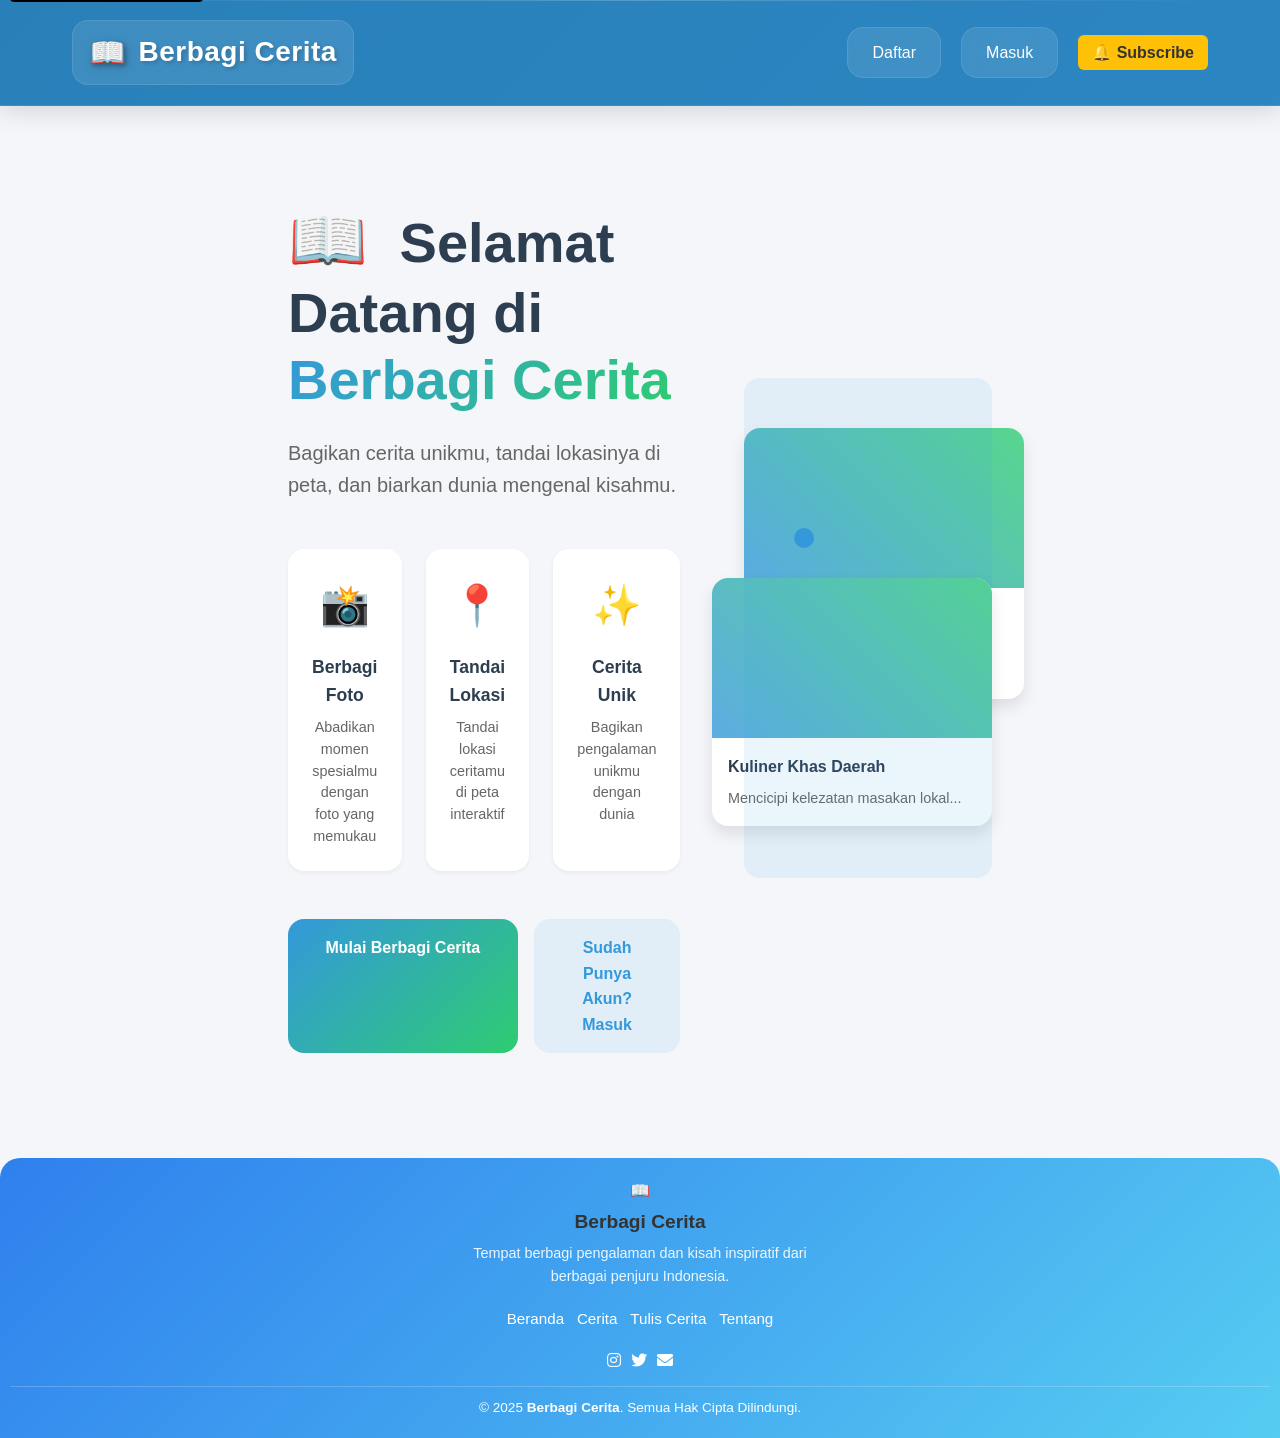
<file: docs/index.html>
<!doctype html><html lang="id"><head><meta charset="UTF-8"/><meta name="viewport" content="width=device-width,initial-scale=1"/><title>StoryMap - Berbagi Cerita</title><link rel="icon" href="./favicon.png"/><link rel="manifest" href="./manifest.json"/><meta name="theme-color" content="#ffb300"/><script defer="defer" src="app.bundle.js"></script><link href="app.css" rel="stylesheet"></head><body><a href="#main" class="skip-link" role="link" aria-label="Lewati ke konten utama">Lewati ke konten utama</a><header role="banner"><div class="header-container"><h1><span class="logo" role="img" aria-label="Logo buku">📖</span> Berbagi Cerita</h1><nav role="navigation" aria-label="Menu utama"><div class="nav-menu" id="mainNav" style="display: none;"><a href="#/" class="nav-link"><span class="nav-text">Beranda</span> </a><a href="#/map" class="nav-link"><span class="nav-text">Peta</span> </a><a href="#/stories" class="nav-link"><span class="nav-text">Daftar Cerita</span> </a><a href="#/add" class="nav-link"><span class="nav-text">Tulis Cerita</span> </a><a href="#/about" class="nav-link"><span class="nav-text">Tentang</span> </a><a href="#/offline" class="nav-link">Cerita Offline</a></div><div class="auth-nav" id="authNav"><a href="#/auth?mode=register" class="nav-link" id="registerButton"><span class="nav-text">Daftar</span> </a><a href="#/auth?mode=login" class="nav-link" id="loginButton"><span class="nav-text">Masuk</span> </a><button class="nav-link" id="logoutButton" style="display: none;"><span class="nav-text">Keluar</span></button></div><div id="push-notification-tools"></div></nav></div></header><main id="app" tabindex="-1"></main><footer role="contentinfo" class="site-footer"><div class="footer-inner"><div class="footer-brand"><span class="footer-logo" aria-label="Logo aplikasi">📖</span><h2>Berbagi Cerita</h2><p>Tempat berbagi pengalaman dan kisah inspiratif dari berbagai penjuru Indonesia.</p></div><nav class="footer-nav" aria-label="Tautan cepat"><a href="#/" class="footer-link">Beranda</a> <a href="#/stories" class="footer-link">Cerita</a> <a href="#/add" class="footer-link">Tulis Cerita</a> <a href="#/about" class="footer-link">Tentang</a></nav><div class="footer-social"><a href="#" aria-label="Instagram" class="social-icon"><i class="fab fa-instagram"></i></a> <a href="#" aria-label="Twitter" class="social-icon"><i class="fab fa-twitter"></i></a> <a href="mailto:info@berbagicerita.id" aria-label="Email" class="social-icon"><i class="fas fa-envelope"></i></a></div></div><div class="footer-bottom"><p>&copy; 2025 <strong>Berbagi Cerita</strong>. Semua Hak Cipta Dilindungi.</p></div><link rel="stylesheet" href="https://cdnjs.cloudflare.com/ajax/libs/font-awesome/5.15.4/css/all.min.css"></footer><script type="module" src="./app.bundle.js"></script></body></html>
</file>
<file: docs/app.css>
/* ====== HERO SECTION ====== */
.hero-section {
  display: grid;
  grid-template-columns: 1fr 1fr;
  gap: 4rem;
  padding: 4rem 2rem;
  max-width: 1400px;
  margin: 0 auto;
  min-height: calc(100vh - 80px);
  align-items: center;
}

.hero-content {
  max-width: 600px;
}

.hero-title {
  font-size: 3.5rem;
  font-weight: 800;
  color: var(--text-color);
  margin-bottom: 1.5rem;
  line-height: 1.2;
  position: relative;
}

.welcome-emoji {
  font-size: 4rem;
  display: inline-block;
  margin-right: 1rem;
  animation: float 3s ease-in-out infinite;
}

.brand-text {
  background: linear-gradient(135deg, #3498db, #2ecc71);
  background-clip: text;
  -webkit-background-clip: text;
  -webkit-text-fill-color: transparent;
  color: transparent;
  font-weight: 900;
}

.hero-subtitle {
  font-size: 1.25rem;
  color: #666;
  line-height: 1.6;
  margin-bottom: 3rem;
}

.hero-features {
  display: grid;
  grid-template-columns: repeat(3, 1fr);
  gap: 1.5rem;
  margin-bottom: 3rem;
}

.feature-card {
  background: var(--card-bg);
  padding: 1.5rem;
  border-radius: var(--radius-lg);
  box-shadow: var(--shadow-sm);
  transition: all 0.3s ease;
  text-align: center;
}

.feature-card:hover {
  transform: translateY(-5px);
  box-shadow: var(--shadow-md);
}

.feature-icon {
  font-size: 2.5rem;
  margin-bottom: 1rem;
  display: inline-block;
}

.feature-card h3 {
  font-size: 1.1rem;
  margin-bottom: 0.5rem;
  color: var(--text-color);
}

.feature-card p {
  font-size: 0.9rem;
  color: #666;
  line-height: 1.5;
}

.hero-cta {
  display: flex;
  gap: 1rem;
  margin-top: 2rem;
}

.cta-button {
  padding: 1rem 2rem;
  border-radius: var(--radius-lg);
  font-weight: 600;
  text-decoration: none;
  transition: all 0.3s ease;
  text-align: center;
}

.cta-button.primary {
  background: linear-gradient(135deg, #3498db, #2ecc71);
  color: white;
  flex: 2;
}

.cta-button.secondary {
  background: rgba(52, 152, 219, 0.1);
  color: #3498db;
  flex: 1;
}

.cta-button:hover {
  transform: translateY(-2px);
  box-shadow: var(--shadow-md);
}

.hero-illustration {
  position: relative;
  min-height: 500px;
}

.floating-cards {
  position: absolute;
  width: 100%;
  height: 100%;
}

.story-preview-card {
  position: absolute;
  width: 280px;
  background: var(--card-bg);
  border-radius: var(--radius-lg);
  box-shadow: var(--shadow-lg);
  overflow: hidden;
  animation: float 6s ease-in-out infinite;
}

.story-preview-card:nth-child(1) {
  top: 10%;
  left: 0;
  animation-delay: 0s;
}

.story-preview-card:nth-child(2) {
  top: 40%;
  right: 0;
  animation-delay: 2s;
}

.preview-image {
  height: 160px;
  background: linear-gradient(45deg, #3498db, #2ecc71);
  opacity: 0.8;
}

.preview-content {
  padding: 1rem;
}

.preview-content h4 {
  font-size: 1rem;
  margin-bottom: 0.5rem;
  color: var(--text-color);
}

.preview-content p {
  font-size: 0.9rem;
  color: #666;
}

.map-preview {
  position: absolute;
  width: 100%;
  height: 100%;
  background: rgba(52, 152, 219, 0.1);
  border-radius: var(--radius-lg);
  overflow: hidden;
}

.map-marker {
  position: absolute;
  width: 20px;
  height: 20px;
  background: #3498db;
  border-radius: 50%;
  animation: pulse 2s ease-in-out infinite;
}

.map-marker:nth-child(1) { top: 30%; left: 20%; animation-delay: 0s; }
.map-marker:nth-child(2) { top: 50%; left: 60%; animation-delay: 0.7s; }
.map-marker:nth-child(3) { top: 70%; left: 40%; animation-delay: 1.4s; }

@keyframes pulse {
  0% {
    transform: scale(1);
    box-shadow: 0 0 0 0 rgba(52, 152, 219, 0.4);
  }
  70% {
    transform: scale(1.2);
    box-shadow: 0 0 0 10px rgba(52, 152, 219, 0);
  }
  100% {
    transform: scale(1);
    box-shadow: 0 0 0 0 rgba(52, 152, 219, 0);
  }
}

@keyframes float {
  0% { transform: translateY(0px); }
  50% { transform: translateY(-20px); }
  100% { transform: translateY(0px); }
}

@media (max-width: 1200px) {
  .hero-section {
    grid-template-columns: 1fr;
    text-align: center;
    gap: 2rem;
  }

  .hero-content {
    max-width: 100%;
  }

  .hero-features {
    justify-content: center;
  }

  .hero-cta {
    justify-content: center;
  }

  .hero-illustration {
    display: none;
  }
}

.main-nav {
  display: flex;
  gap: 15px;
  justify-content: center;
  flex-wrap: wrap;
}

.main-nav a {
  display: inline-block;
  padding: 10px 20px;
  background: #7ec8f3;
  color: white;
  text-decoration: none;
  border-radius: 4px;
  transition: background-color 0.2s;
}

.main-nav a:hover {
  background: #5bb3e3;
}

/* ====== SKIP TO CONTENT ====== */
.skip-link {
  position: absolute;
  top: -40px;
  left: 0;
  background: var(--primary-color);
  color: white;
  padding: 12px 20px;
  z-index: 1000;
  text-decoration: none;
  transition: top 0.3s ease;
  border-radius: 0 0 4px 0;
  font-weight: 500;
  outline: none;
}

.skip-link:focus {
  top: 0;
  box-shadow: 0 2px 4px rgba(0,0,0,0.2);
}

.skip-link:focus:not(:focus-visible) {
  outline: none;
}

/* Keyboard focus styles */
:focus {
  outline: 2px solid var(--primary-color);
  outline-offset: 2px;
}

:focus:not(:focus-visible) {
  outline: none;
}

/* High contrast mode support */
@media (forced-colors: active) {
  .skip-link:focus {
    outline: 2px solid ButtonText;
  }
}

/* ====== GLOBAL RESET ====== */
* {
  margin: 0;
  padding: 0;
  box-sizing: border-box;
}

:root {
  --primary-color: #3498db;
  --primary-dark: #2980b9;
  --secondary-color: #e74c3c;
  --text-color: #2c3e50;
  --bg-color: #f5f6fa;
  --card-bg: #ffffff;
  --shadow-sm: 0 2px 4px rgba(0,0,0,0.05);
  --shadow-md: 0 4px 8px rgba(0,0,0,0.1);
  --shadow-lg: 0 8px 16px rgba(0,0,0,0.1);
  --radius-sm: 8px;
  --radius-md: 12px;
  --radius-lg: 16px;
  --space-sm: 1rem;
  --space-md: 2rem;
  --space-lg: 3rem;
}

body {
  font-family: 'Poppins', "Segoe UI", Arial, sans-serif;
  background-color: var(--bg-color);
  color: var(--text-color);
  min-height: 100vh;
  line-height: 1.6;
}

/* ====== HEADER ====== */
header {
  background: linear-gradient(135deg, #2980b9, #3498db);
  background-size: 400% 400%;
  animation: gradientBG 15s ease infinite;
  padding: 1.25rem 0;
  position: sticky;
  top: 0;
  z-index: 100;
  box-shadow: 0 4px 25px rgba(0, 0, 0, 0.15);
  border-bottom: 1px solid rgba(255, 255, 255, 0.1);
  backdrop-filter: blur(10px);
}

@keyframes gradientBG {
  0% { background-position: 0% 50% }
  50% { background-position: 100% 50% }
  100% { background-position: 0% 50% }
}

.header-container {
  max-width: 1200px;
  margin: 0 auto;
  padding: 0 2rem;
  display: flex;
  justify-content: space-between;
  align-items: center;
  position: relative;
}

.header-container::before {
  content: '';
  position: absolute;
  top: -1.25rem;
  left: 0;
  right: 0;
  height: 1px;
  background: linear-gradient(90deg, 
    transparent, 
    rgba(255, 255, 255, 0.2), 
    transparent
  );
}

header h1 {
  color: white;
  font-size: 1.75rem;
  font-weight: 700;
  text-shadow: 2px 2px 4px rgba(0,0,0,0.2);
  display: flex;
  align-items: center;
  gap: 0.75rem;
  letter-spacing: 0.5px;
  position: relative;
  padding: 0.5rem 1rem;
  border-radius: var(--radius-lg);
  background: rgba(255, 255, 255, 0.1);
  border: 1px solid rgba(255, 255, 255, 0.1);
  transition: all 0.3s ease;
}

header h1:hover {
  background: rgba(255, 255, 255, 0.15);
  transform: translateY(-2px);
  box-shadow: 0 4px 12px rgba(0, 0, 0, 0.1);
}

.logo {
  font-size: 1.85rem;
  filter: drop-shadow(2px 2px 4px rgba(0,0,0,0.2));
  animation: float 3s ease-in-out infinite;
}

@keyframes float {
  0%, 100% { transform: translateY(0); }
  50% { transform: translateY(-5px); }
}

nav {
  display: flex;
  gap: 1.25rem;
  align-items: center;
}

.nav-menu {
  display: flex;
  gap: 1.25rem;
  align-items: center;
}

.auth-nav {
  display: flex;
  gap: 1.25rem;
  align-items: center;
}

@media (max-width: 768px) {
  .nav-menu, .auth-nav {
    gap: 0.75rem;
    flex-wrap: wrap;
    justify-content: center;
  }
}

.nav-link {
  color: white;
  text-decoration: none;
  font-size: 1rem;
  font-weight: 500;
  padding: 0.75rem 1.5rem;
  border-radius: var(--radius-lg);
  transition: all 0.3s cubic-bezier(0.4, 0, 0.2, 1);
  position: relative;
  background: rgba(255, 255, 255, 0.1);
  backdrop-filter: blur(10px);
  border: 1px solid rgba(255, 255, 255, 0.1);
  display: inline-flex;
  align-items: center;
  gap: 0.5rem;
  overflow: hidden;
}

.nav-link::before {
  content: '';
  position: absolute;
  top: 0;
  left: 0;
  width: 100%;
  height: 100%;
  background: linear-gradient(
    45deg,
    transparent 0%,
    rgba(255, 255, 255, 0.1) 50%,
    transparent 100%
  );
  transform: translateX(-100%);
  transition: transform 0.6s cubic-bezier(0.4, 0, 0.2, 1);
}

.nav-link:hover {
  background: rgba(255, 255, 255, 0.15);
  transform: translateY(-2px);
  box-shadow: 0 4px 15px rgba(0, 0, 0, 0.2);
}

.nav-link:hover::before {
  transform: translateX(100%);
}

.nav-link:active {
  transform: translateY(0);
}

.nav-text {
  position: relative;
  z-index: 1;
  font-weight: 500;
}

.nav-text::after {
  content: '';
  position: absolute;
  bottom: -2px;
  left: 0;
  width: 0;
  height: 2px;
  background: white;
  transition: width 0.3s ease;
  box-shadow: 0 0 8px rgba(255, 255, 255, 0.5);
}

.nav-link:hover .nav-text::after {
  width: 100%;
}

@media (max-width: 768px) {
  .header-container {
    flex-direction: column;
    text-align: center;
    padding: 1rem;
    gap: 1rem;
  }

  nav {
    margin-top: 0.5rem;
    gap: 0.75rem;
    flex-wrap: wrap;
    justify-content: center;
  }

  .nav-link {
    font-size: 0.95rem;
    padding: 0.5rem 1rem;
  }

  header h1 {
    font-size: 1.5rem;
  }

  .logo {
    font-size: 1.5rem;
  }
}

/* ====== MAIN CONTENT ====== */
main {
  max-width: 800px;
  margin: 2rem auto;
  padding: 0 1rem;
}

/* ====== AUTH STYLES ====== */
.auth-container {
  min-height: calc(100vh - 200px);
  display: flex;
  align-items: center;
  justify-content: center;
  padding: 2rem 1rem;
}

.auth-box {
  background: var(--card-bg);
  padding: 2rem;
  border-radius: var(--radius-lg);
  box-shadow: var(--shadow-lg);
  width: 100%;
  max-width: 400px;
  animation: slideUp 0.5s ease;
}

.auth-tabs {
  display: flex;
  gap: 1rem;
  margin-bottom: 2rem;
}

.auth-tab {
  flex: 1;
  padding: 0.75rem;
  border: none;
  background: none;
  color: var(--text-color);
  font-size: 1rem;
  cursor: pointer;
  border-bottom: 2px solid #e2e8f0;
  transition: all 0.3s ease;
}

.auth-tab.active {
  border-bottom-color: var(--primary-color);
  color: var(--primary-color);
}

.auth-form {
  display: none;
}

.auth-form.active {
  display: flex;
  flex-direction: column;
  gap: 1.5rem;
}

.auth-form .form-group {
  display: flex;
  flex-direction: column;
  gap: 0.5rem;
}

.auth-form label {
  color: var(--text-color);
  font-size: 0.95rem;
}

.auth-form input {
  padding: 0.75rem;
  border: 2px solid #e2e8f0;
  border-radius: var(--radius-sm);
  font-size: 1rem;
  transition: all 0.3s ease;
}

.auth-form input:focus {
  border-color: var(--primary-color);
  outline: none;
  box-shadow: 0 0 0 3px rgba(52, 152, 219, 0.1);
}

.auth-submit {
  background: var(--primary-color);
  color: white;
  border: none;
  padding: 0.875rem;
  border-radius: var(--radius-sm);
  font-size: 1rem;
  font-weight: 600;
  cursor: pointer;
  transition: all 0.3s ease;
}

.auth-submit:hover {
  background: var(--primary-dark);
  transform: translateY(-1px);
}

.auth-submit:active {
  transform: translateY(0);
}

.auth-message {
  margin-top: 1rem;
  padding: 0.75rem;
  border-radius: var(--radius-sm);
  font-size: 0.95rem;
  text-align: center;
  background: #f8d7da;
  color: #721c24;
  display: none;
}

.auth-message:not(:empty) {
  display: block;
}

h2 {
  color: #333;
  font-size: 1.8rem;
  margin-bottom: 1.5rem;
  text-align: center;
}

/* ====== FORM STYLES ====== */
form {
  display: flex;
  flex-direction: column;
  gap: 1.5rem;
  background: var(--card-bg);
  padding: 2rem;
  border-radius: var(--radius-lg);
  box-shadow: var(--shadow-md);
}

label {
  color: var(--text-color);
  font-size: 1rem;
  font-weight: 500;
  margin-bottom: 0.5rem;
  display: block;
}

input,
textarea {
  width: 100%;
  padding: 0.875rem 1rem;
  border: 2px solid #e2e8f0;
  border-radius: var(--radius-sm);
  font-size: 1rem;
  background: #fff;
  transition: all 0.3s ease;
}

input:focus,
textarea:focus {
  outline: none;
  border-color: var(--primary-color);
  box-shadow: 0 0 0 3px rgba(52, 152, 219, 0.1);
}

textarea {
  min-height: 200px;
  resize: vertical;
  line-height: 1.6;
}

button {
  background: var(--primary-color);
  color: white;
  border: none;
  padding: 1rem;
  border-radius: var(--radius-sm);
  font-size: 1rem;
  font-weight: 600;
  cursor: pointer;
  transition: all 0.3s ease;
  display: inline-flex;
  align-items: center;
  justify-content: center;
  gap: 0.5rem;
}

button:hover {
  background: var(--primary-dark);
  transform: translateY(-1px);
  box-shadow: var(--shadow-md);
}

button:active {
  transform: translateY(0);
  box-shadow: var(--shadow-sm);
}

/* ====== PHOTO INPUT STYLES ====== */
.photo-input-group {
  display: flex;
  gap: 8px;
  margin-top: 8px;
}

.photo-btn {
  background: #7ec8f3;
  color: #333;
  border: none;
  padding: 8px 16px;
  border-radius: 4px;
  font-size: 0.95rem;
  cursor: pointer;
  transition: background-color 0.2s;
}

.photo-btn:hover {
  background: #6ab8e3;
}

/* ====== RESPONSIVE STYLES ====== */
@media (max-width: 768px) {
  header {
    flex-direction: column;
    text-align: center;
    padding: 1rem;
  }

  nav {
    margin-top: 1rem;
    gap: 1rem;
  }

  main {
    margin: 1rem auto;
  }
}

/* ====== STORIES LIST ====== */
.stories {
  display: grid;
  grid-template-columns: repeat(3, 1fr);
  gap: 1.25rem;
  align-items: start;
  padding: 0 var(--space-md);
}

.story-card {
  background: var(--card-bg);
  border-radius: var(--radius-md);
  overflow: hidden;
  box-shadow: var(--shadow-sm);
  display: flex;
  flex-direction: column;
  transition: all 0.3s cubic-bezier(0.4, 0, 0.2, 1);
  border: 1px solid rgba(0,0,0,0.05);
}

.story-card:hover {
  transform: translateY(-4px);
  box-shadow: var(--shadow-lg);
}

.story-link {
  background: none;
  border: none;
  padding: 0;
  margin: 0;
  width: 100%;
  text-align: left;
  cursor: pointer;
  color: inherit;
  flex: 1;
  display: flex;
  flex-direction: column;
  transition: background-color 0.3s ease;
}

.story-link:focus {
  outline: none;
}

.story-link:focus-visible {
  box-shadow: 0 0 0 3px var(--primary-color);
}

.story-card img {
  width: 100%;
  height: 200px;
  object-fit: cover;
  display: block;
  transition: transform 0.3s ease;
}

.story-card:hover img {
  transform: scale(1.05);
}

.story-body {
  padding: 1.25rem;
  display: flex;
  flex-direction: column;
  gap: 0.75rem;
  flex: 1;
  background: var(--card-bg);
}

.story-actions {
  padding: 0 1.25rem 1.25rem;
}

.story-body h3 {
  margin: 0;
  font-size: 1.2rem;
  color: var(--text-color);
  font-weight: 600;
  line-height: 1.4;
}

.story-body p {
  margin: 0;
  color: var(--text-color);
  font-size: 0.95rem;
  line-height: 1.6;
  overflow: hidden;
  text-overflow: ellipsis;
  display: -webkit-box;
  -webkit-line-clamp: 3;
  line-clamp: 3;
  -webkit-box-orient: vertical;
}

.story-body small {
  color: #64748b;
  font-size: 0.85rem;
  display: flex;
  align-items: center;
  gap: 0.5rem;
}

.story-body small::before {
  content: '📍';
  font-size: 1rem;
}

.story-body .delete-btn {
  margin-top: 0.75rem;
  background-color: #ff4d4d;
  color: white;
  border: none;
  padding: 6px 12px;
  border-radius: 4px;
  font-size: 0.9rem;
  cursor: pointer;
  transition: background-color 0.2s;
}

.story-body .delete-btn:hover {
  background-color: #ff3333;
}

.story-body .delete-btn:focus {
  outline: 2px solid #ff3333;
  outline-offset: 2px;
}

@media (max-width: 1000px) {
  .stories { grid-template-columns: repeat(2, 1fr); }
}

@media (max-width: 600px) {
  .stories { grid-template-columns: 1fr; }
}

/* ====== STORY DETAIL ====== */
.story-detail {
  max-width: 800px;
  margin: 0 auto;
  padding: 1rem;
}

.story-detail-card {
  background: #fff;
  border-radius: 12px;
  overflow: hidden;
  box-shadow: 0 2px 8px rgba(0,0,0,0.08);
}

.story-detail-card .story-photo {
  width: 100%;
  max-height: 400px;
  object-fit: cover;
  display: block;
}

.story-content {
  padding: 1.5rem;
}

.story-content h2 {
  font-size: 1.6rem;
  color: #222;
  margin: 0;
  text-align: left;
  overflow: hidden;
  text-overflow: ellipsis;
  display: -webkit-box;
  -webkit-line-clamp: 2;
  line-clamp: 2;
  -webkit-box-orient: vertical;
}

.story-header {
  margin-bottom: 1rem;
}

.story-description {
  font-size: 1.1rem;
  line-height: 1.6;
  color: #444;
  white-space: pre-line;
}

.story-meta {
  margin-top: 1.5rem;
  display: flex;
  flex-direction: column;
  gap: 0.5rem;
  color: #666;
}

.back-btn {
  display: inline-block;
  margin-top: 1.5rem;
  color: #555;
  text-decoration: none;
  font-size: 1.1rem;
  transition: color 0.2s;
}

.back-btn:hover {
  color: #333;
}


/* ====== MODAL STYLES ====== */
.modal {
  display: none;
  position: fixed;
  top: 0;
  left: 0;
  right: 0;
  bottom: 0;
  background: rgba(0, 0, 0, 0.6);
  z-index: 1000;
  padding: 20px;
  overflow-y: auto;
}

.modal[aria-hidden="false"] {
  display: block;
}

.modal-content {
  background: var(--card-bg);
  max-width: 800px;
  margin: 40px auto;
  border-radius: var(--radius-lg);
  position: relative;
  padding: 24px;
  max-height: calc(100vh - 80px);
  overflow-y: auto;
  box-shadow: var(--shadow-lg);
  border: 1px solid rgba(0,0,0,0.1);
  animation: modalSlideIn 0.3s ease;
  scrollbar-width: thin;
  scrollbar-color: var(--primary-color) transparent;
}

.modal-content::-webkit-scrollbar {
  width: 8px;
}

.modal-content::-webkit-scrollbar-track {
  background: transparent;
}

.modal-content::-webkit-scrollbar-thumb {
  background-color: var(--primary-color);
  border-radius: 20px;
  border: 2px solid var(--card-bg);
}

@keyframes modalSlideIn {
  from {
    opacity: 0;
    transform: translateY(20px);
  }
  to {
    opacity: 1;
    transform: translateY(0);
  }
}

.modal-close {
  position: absolute;
  right: 16px;
  top: 16px;
  background: none;
  border: none;
  font-size: 24px;
  width: 36px;
  height: 36px;
  border-radius: 50%;
  cursor: pointer;
  display: flex;
  align-items: center;
  justify-content: center;
  color: var(--text-color);
  background: rgba(0,0,0,0.05);
  z-index: 1;
  transition: all 0.2s ease;
}

.modal-close:hover {
  background: var(--primary-color);
  color: white;
  transform: rotate(90deg);
}

/* ====== ANIMATIONS ====== */
@keyframes fadeIn {
  from { opacity: 0; }
  to { opacity: 1; }
}

@keyframes slideUp {
  from {
    opacity: 0;
    transform: translateY(20px);
  }
  to {
    opacity: 1;
    transform: translateY(0);
  }
}

@keyframes slideInRight {
  from {
    opacity: 0;
    transform: translateX(30px);
  }
  to {
    opacity: 1;
    transform: translateX(0);
  }
}

.fade-slide-in {
  animation: slideInRight 0.6s ease-out forwards;
  opacity: 0;
}

/* Initial states for animated elements */
.hero-content,
.feature-card,
.cta-button,
.story-preview-card,
.map-marker {
  opacity: 0;
}

/* Story cards animation */
.story-card {
  animation: slideUp 0.5s ease backwards;
}

.stories {
  --stagger: 0.1s;
}

.story-card:nth-child(1) { animation-delay: calc(1 * var(--stagger)); }
.story-card:nth-child(2) { animation-delay: calc(2 * var(--stagger)); }
.story-card:nth-child(3) { animation-delay: calc(3 * var(--stagger)); }
.story-card:nth-child(4) { animation-delay: calc(4 * var(--stagger)); }
.story-card:nth-child(5) { animation-delay: calc(5 * var(--stagger)); }
.story-card:nth-child(6) { animation-delay: calc(6 * var(--stagger)); }

/* Reduce animations if user prefers reduced motion */
@media (prefers-reduced-motion: reduce) {
  .fade-slide-in,
  .story-card,
  .feature-card,
  .map-marker,
  .welcome-emoji,
  .story-preview-card {
    animation: none !important;
    opacity: 1 !important;
    transform: none !important;
  }
}

/* ====== ABOUT PAGE STYLES ====== */
.about-section {
  max-width: 1000px;
  margin: 2rem auto;
  padding: 0 1.5rem;
}

.about-section h2 {
  text-align: center;
  margin-bottom: 2rem;
  color: var(--text-color);
  font-size: 2rem;
  font-weight: 700;
}

.about-content {
  display: grid;
  gap: 2rem;
  grid-template-columns: repeat(auto-fit, minmax(300px, 1fr));
}

.about-card {
  background: var(--card-bg);
  padding: 1.5rem;
  border-radius: var(--radius-lg);
  box-shadow: var(--shadow-sm);
  border: 1px solid rgba(0,0,0,0.05);
  transition: transform 0.3s ease, box-shadow 0.3s ease;
}

.about-card:hover {
  transform: translateY(-5px);
  box-shadow: var(--shadow-md);
}

.about-card h3 {
  color: var(--text-color);
  font-size: 1.25rem;
  margin-bottom: 1rem;
  display: flex;
  align-items: center;
  gap: 0.5rem;
}

.about-card p {
  color: var(--text-color);
  line-height: 1.6;
  margin-bottom: 1rem;
}

.about-card ul {
  list-style: none;
  padding: 0;
  margin: 0;
}

.about-card li {
  color: var(--text-color);
  padding: 0.5rem 0;
  position: relative;
  padding-left: 1.5rem;
}

.about-card li:before {
  content: '→';
  position: absolute;
  left: 0;
  color: var(--primary-color);
}

.developer-info {
  background: rgba(52, 152, 219, 0.05);
  padding: 1rem;
  border-radius: var(--radius-sm);
  margin-top: 0.5rem;
}

.developer-info p {
  margin: 0.5rem 0;
}

@media (max-width: 768px) {
  .about-section {
    margin: 1rem auto;
  }
  
  .about-content {
    gap: 1rem;
  }
  
  .about-card {
    padding: 1.25rem;
  }
}

/* ====== PAGE TRANSITIONS ====== */
#app {
  position: relative;
}

#app > * {
  will-change: opacity, transform;
}

/* ======== Page Transition ======== */
.view-enter {
  opacity: 0;
  transform: translateY(20px);
  transition: opacity 0.4s ease, transform 0.4s ease;
}

.view-enter-active {
  opacity: 1;
  transform: translateY(0);
}

.view-exit {
  opacity: 1;
  transform: translateY(0);
  transition: opacity 0.4s ease, transform 0.4s ease;
}

.view-exit-active {
  opacity: 0;
  transform: translateY(-20px);
}

/* ======== Skip Link ======== */
.skip-link {
  position: absolute;
  top: -40px;
  left: 10px;
  background-color: #000;
  color: #fff;
  padding: 8px 12px;
  border-radius: 4px;
  text-decoration: none;
  transition: top 0.3s;
  z-index: 1000;
}

.skip-link:focus {
  top: 10px;
}

.home-page {
  animation: fadeIn 0.6s ease-in;
}

@keyframes fadeIn {
  from { opacity: 0; transform: translateY(10px); }
  to { opacity: 1; transform: translateY(0); }
}


/* 🌙 FOOTER STYLE (versi ringkas) */
.site-footer {
  background: linear-gradient(135deg, #2f80ed, #56ccf2);
  color: #fff;
  text-align: center;
  padding: 20px 10px; /* 🔹 ubah dari padding besar jadi kecil */
  margin-top: 40px;   /* jarak dari konten atas */
  border-top-left-radius: 20px;
  border-top-right-radius: 20px;
}

.footer-inner {
  display: flex;
  flex-direction: column;
  align-items: center;
  gap: 0.6rem;
}

.footer-brand h2 {
  margin: 0.2rem 0;
  font-size: 1.2rem;
  font-weight: 700;
}

.footer-brand p {
  font-size: 0.9rem;
  max-width: 360px;
  color: rgba(255, 255, 255, 0.9);
  margin: 0.3rem 0 0.6rem;
}

.footer-nav {
  display: flex;
  gap: 0.8rem;
  flex-wrap: wrap;
  justify-content: center;
}

.footer-link {
  color: #fff;
  text-decoration: none;
  font-weight: 500;
  font-size: 0.95rem;
  transition: opacity 0.2s ease;
}

.footer-link:hover {
  opacity: 0.8;
}

.footer-social {
  display: flex;
  gap: 0.6rem;
  justify-content: center;
  margin-top: 0.4rem;
}

.social-icon {
  color: #fff;
  font-size: 1rem;
  transition: transform 0.3s ease, opacity 0.3s ease;
}

.social-icon:hover {
  transform: scale(1.1);
  opacity: 0.8;
}

.footer-bottom {
  margin-top: 0.8rem;
  font-size: 0.85rem;
  border-top: 1px solid rgba(255, 255, 255, 0.2);
  padding-top: 0.6rem;
}


/* ======== Responsive Check ======== */
@media (max-width: 768px) {
  nav {
    flex-direction: column;
    align-items: center;
  }
  main {
    padding: 12px;
  }
}

/* Tombol Subscribe Push Notification */
.subscribe-btn {
  background-color: #ffc107;
  border: none;
  color: #333;
  font-weight: bold;
  padding: 8px 14px;
  border-radius: 6px;
  cursor: pointer;
  transition: background 0.2s;
}

.subscribe-btn:hover {
  background-color: #ffb300;
}

/* required styles */

.leaflet-pane,
.leaflet-tile,
.leaflet-marker-icon,
.leaflet-marker-shadow,
.leaflet-tile-container,
.leaflet-pane > svg,
.leaflet-pane > canvas,
.leaflet-zoom-box,
.leaflet-image-layer,
.leaflet-layer {
	position: absolute;
	left: 0;
	top: 0;
	}
.leaflet-container {
	overflow: hidden;
	}
.leaflet-tile,
.leaflet-marker-icon,
.leaflet-marker-shadow {
	-webkit-user-select: none;
	   -moz-user-select: none;
	        user-select: none;
	  -webkit-user-drag: none;
	}
/* Prevents IE11 from highlighting tiles in blue */
.leaflet-tile::selection {
	background: transparent;
}
/* Safari renders non-retina tile on retina better with this, but Chrome is worse */
.leaflet-safari .leaflet-tile {
	image-rendering: -webkit-optimize-contrast;
	}
/* hack that prevents hw layers "stretching" when loading new tiles */
.leaflet-safari .leaflet-tile-container {
	width: 1600px;
	height: 1600px;
	-webkit-transform-origin: 0 0;
	}
.leaflet-marker-icon,
.leaflet-marker-shadow {
	display: block;
	}
/* .leaflet-container svg: reset svg max-width decleration shipped in Joomla! (joomla.org) 3.x */
/* .leaflet-container img: map is broken in FF if you have max-width: 100% on tiles */
.leaflet-container .leaflet-overlay-pane svg {
	max-width: none !important;
	max-height: none !important;
	}
.leaflet-container .leaflet-marker-pane img,
.leaflet-container .leaflet-shadow-pane img,
.leaflet-container .leaflet-tile-pane img,
.leaflet-container img.leaflet-image-layer,
.leaflet-container .leaflet-tile {
	max-width: none !important;
	max-height: none !important;
	width: auto;
	padding: 0;
	}

.leaflet-container img.leaflet-tile {
	/* See: https://bugs.chromium.org/p/chromium/issues/detail?id=600120 */
	mix-blend-mode: plus-lighter;
}

.leaflet-container.leaflet-touch-zoom {
	-ms-touch-action: pan-x pan-y;
	touch-action: pan-x pan-y;
	}
.leaflet-container.leaflet-touch-drag {
	-ms-touch-action: pinch-zoom;
	/* Fallback for FF which doesn't support pinch-zoom */
	touch-action: none;
	touch-action: pinch-zoom;
}
.leaflet-container.leaflet-touch-drag.leaflet-touch-zoom {
	-ms-touch-action: none;
	touch-action: none;
}
.leaflet-container {
	-webkit-tap-highlight-color: transparent;
}
.leaflet-container a {
	-webkit-tap-highlight-color: rgba(51, 181, 229, 0.4);
}
.leaflet-tile {
	filter: inherit;
	visibility: hidden;
	}
.leaflet-tile-loaded {
	visibility: inherit;
	}
.leaflet-zoom-box {
	width: 0;
	height: 0;
	-moz-box-sizing: border-box;
	     box-sizing: border-box;
	z-index: 800;
	}
/* workaround for https://bugzilla.mozilla.org/show_bug.cgi?id=888319 */
.leaflet-overlay-pane svg {
	-moz-user-select: none;
	}

.leaflet-pane         { z-index: 400; }

.leaflet-tile-pane    { z-index: 200; }
.leaflet-overlay-pane { z-index: 400; }
.leaflet-shadow-pane  { z-index: 500; }
.leaflet-marker-pane  { z-index: 600; }
.leaflet-tooltip-pane   { z-index: 650; }
.leaflet-popup-pane   { z-index: 700; }

.leaflet-map-pane canvas { z-index: 100; }
.leaflet-map-pane svg    { z-index: 200; }

.leaflet-vml-shape {
	width: 1px;
	height: 1px;
	}
.lvml {
	behavior: url(#default#VML);
	display: inline-block;
	position: absolute;
	}


/* control positioning */

.leaflet-control {
	position: relative;
	z-index: 800;
	pointer-events: visiblePainted; /* IE 9-10 doesn't have auto */
	pointer-events: auto;
	}
.leaflet-top,
.leaflet-bottom {
	position: absolute;
	z-index: 1000;
	pointer-events: none;
	}
.leaflet-top {
	top: 0;
	}
.leaflet-right {
	right: 0;
	}
.leaflet-bottom {
	bottom: 0;
	}
.leaflet-left {
	left: 0;
	}
.leaflet-control {
	float: left;
	clear: both;
	}
.leaflet-right .leaflet-control {
	float: right;
	}
.leaflet-top .leaflet-control {
	margin-top: 10px;
	}
.leaflet-bottom .leaflet-control {
	margin-bottom: 10px;
	}
.leaflet-left .leaflet-control {
	margin-left: 10px;
	}
.leaflet-right .leaflet-control {
	margin-right: 10px;
	}


/* zoom and fade animations */

.leaflet-fade-anim .leaflet-popup {
	opacity: 0;
	-webkit-transition: opacity 0.2s linear;
	   -moz-transition: opacity 0.2s linear;
	        transition: opacity 0.2s linear;
	}
.leaflet-fade-anim .leaflet-map-pane .leaflet-popup {
	opacity: 1;
	}
.leaflet-zoom-animated {
	-webkit-transform-origin: 0 0;
	    -ms-transform-origin: 0 0;
	        transform-origin: 0 0;
	}
svg.leaflet-zoom-animated {
	will-change: transform;
}

.leaflet-zoom-anim .leaflet-zoom-animated {
	-webkit-transition: -webkit-transform 0.25s cubic-bezier(0,0,0.25,1);
	   -moz-transition:    -moz-transform 0.25s cubic-bezier(0,0,0.25,1);
	        transition:         transform 0.25s cubic-bezier(0,0,0.25,1);
	}
.leaflet-zoom-anim .leaflet-tile,
.leaflet-pan-anim .leaflet-tile {
	-webkit-transition: none;
	   -moz-transition: none;
	        transition: none;
	}

.leaflet-zoom-anim .leaflet-zoom-hide {
	visibility: hidden;
	}


/* cursors */

.leaflet-interactive {
	cursor: pointer;
	}
.leaflet-grab {
	cursor: -webkit-grab;
	cursor:    -moz-grab;
	cursor:         grab;
	}
.leaflet-crosshair,
.leaflet-crosshair .leaflet-interactive {
	cursor: crosshair;
	}
.leaflet-popup-pane,
.leaflet-control {
	cursor: auto;
	}
.leaflet-dragging .leaflet-grab,
.leaflet-dragging .leaflet-grab .leaflet-interactive,
.leaflet-dragging .leaflet-marker-draggable {
	cursor: move;
	cursor: -webkit-grabbing;
	cursor:    -moz-grabbing;
	cursor:         grabbing;
	}

/* marker & overlays interactivity */
.leaflet-marker-icon,
.leaflet-marker-shadow,
.leaflet-image-layer,
.leaflet-pane > svg path,
.leaflet-tile-container {
	pointer-events: none;
	}

.leaflet-marker-icon.leaflet-interactive,
.leaflet-image-layer.leaflet-interactive,
.leaflet-pane > svg path.leaflet-interactive,
svg.leaflet-image-layer.leaflet-interactive path {
	pointer-events: visiblePainted; /* IE 9-10 doesn't have auto */
	pointer-events: auto;
	}

/* visual tweaks */

.leaflet-container {
	background: #ddd;
	outline-offset: 1px;
	}
.leaflet-container a {
	color: #0078A8;
	}
.leaflet-zoom-box {
	border: 2px dotted #38f;
	background: rgba(255,255,255,0.5);
	}


/* general typography */
.leaflet-container {
	font-family: "Helvetica Neue", Arial, Helvetica, sans-serif;
	font-size: 12px;
	font-size: 0.75rem;
	line-height: 1.5;
	}


/* general toolbar styles */

.leaflet-bar {
	box-shadow: 0 1px 5px rgba(0,0,0,0.65);
	border-radius: 4px;
	}
.leaflet-bar a {
	background-color: #fff;
	border-bottom: 1px solid #ccc;
	width: 26px;
	height: 26px;
	line-height: 26px;
	display: block;
	text-align: center;
	text-decoration: none;
	color: black;
	}
.leaflet-bar a,
.leaflet-control-layers-toggle {
	background-position: 50% 50%;
	background-repeat: no-repeat;
	display: block;
	}
.leaflet-bar a:hover,
.leaflet-bar a:focus {
	background-color: #f4f4f4;
	}
.leaflet-bar a:first-child {
	border-top-left-radius: 4px;
	border-top-right-radius: 4px;
	}
.leaflet-bar a:last-child {
	border-bottom-left-radius: 4px;
	border-bottom-right-radius: 4px;
	border-bottom: none;
	}
.leaflet-bar a.leaflet-disabled {
	cursor: default;
	background-color: #f4f4f4;
	color: #bbb;
	}

.leaflet-touch .leaflet-bar a {
	width: 30px;
	height: 30px;
	line-height: 30px;
	}
.leaflet-touch .leaflet-bar a:first-child {
	border-top-left-radius: 2px;
	border-top-right-radius: 2px;
	}
.leaflet-touch .leaflet-bar a:last-child {
	border-bottom-left-radius: 2px;
	border-bottom-right-radius: 2px;
	}

/* zoom control */

.leaflet-control-zoom-in,
.leaflet-control-zoom-out {
	font: bold 18px 'Lucida Console', Monaco, monospace;
	text-indent: 1px;
	}

.leaflet-touch .leaflet-control-zoom-in, .leaflet-touch .leaflet-control-zoom-out  {
	font-size: 22px;
	}


/* layers control */

.leaflet-control-layers {
	box-shadow: 0 1px 5px rgba(0,0,0,0.4);
	background: #fff;
	border-radius: 5px;
	}
.leaflet-control-layers-toggle {
	background-image: url(images/layers.png);
	width: 36px;
	height: 36px;
	}
.leaflet-retina .leaflet-control-layers-toggle {
	background-image: url(images/layers-2x.png);
	background-size: 26px 26px;
	}
.leaflet-touch .leaflet-control-layers-toggle {
	width: 44px;
	height: 44px;
	}
.leaflet-control-layers .leaflet-control-layers-list,
.leaflet-control-layers-expanded .leaflet-control-layers-toggle {
	display: none;
	}
.leaflet-control-layers-expanded .leaflet-control-layers-list {
	display: block;
	position: relative;
	}
.leaflet-control-layers-expanded {
	padding: 6px 10px 6px 6px;
	color: #333;
	background: #fff;
	}
.leaflet-control-layers-scrollbar {
	overflow-y: scroll;
	overflow-x: hidden;
	padding-right: 5px;
	}
.leaflet-control-layers-selector {
	margin-top: 2px;
	position: relative;
	top: 1px;
	}
.leaflet-control-layers label {
	display: block;
	font-size: 13px;
	font-size: 1.08333em;
	}
.leaflet-control-layers-separator {
	height: 0;
	border-top: 1px solid #ddd;
	margin: 5px -10px 5px -6px;
	}

/* Default icon URLs */
.leaflet-default-icon-path { /* used only in path-guessing heuristic, see L.Icon.Default */
	background-image: url(images/marker-icon.png);
	}


/* attribution and scale controls */

.leaflet-container .leaflet-control-attribution {
	background: #fff;
	background: rgba(255, 255, 255, 0.8);
	margin: 0;
	}
.leaflet-control-attribution,
.leaflet-control-scale-line {
	padding: 0 5px;
	color: #333;
	line-height: 1.4;
	}
.leaflet-control-attribution a {
	text-decoration: none;
	}
.leaflet-control-attribution a:hover,
.leaflet-control-attribution a:focus {
	text-decoration: underline;
	}
.leaflet-attribution-flag {
	display: inline !important;
	vertical-align: baseline !important;
	width: 1em;
	height: 0.6669em;
	}
.leaflet-left .leaflet-control-scale {
	margin-left: 5px;
	}
.leaflet-bottom .leaflet-control-scale {
	margin-bottom: 5px;
	}
.leaflet-control-scale-line {
	border: 2px solid #777;
	border-top: none;
	line-height: 1.1;
	padding: 2px 5px 1px;
	white-space: nowrap;
	-moz-box-sizing: border-box;
	     box-sizing: border-box;
	background: rgba(255, 255, 255, 0.8);
	text-shadow: 1px 1px #fff;
	}
.leaflet-control-scale-line:not(:first-child) {
	border-top: 2px solid #777;
	border-bottom: none;
	margin-top: -2px;
	}
.leaflet-control-scale-line:not(:first-child):not(:last-child) {
	border-bottom: 2px solid #777;
	}

.leaflet-touch .leaflet-control-attribution,
.leaflet-touch .leaflet-control-layers,
.leaflet-touch .leaflet-bar {
	box-shadow: none;
	}
.leaflet-touch .leaflet-control-layers,
.leaflet-touch .leaflet-bar {
	border: 2px solid rgba(0,0,0,0.2);
	background-clip: padding-box;
	}


/* popup */

.leaflet-popup {
	position: absolute;
	text-align: center;
	margin-bottom: 20px;
	}
.leaflet-popup-content-wrapper {
	padding: 1px;
	text-align: left;
	border-radius: 12px;
	}
.leaflet-popup-content {
	margin: 13px 24px 13px 20px;
	line-height: 1.3;
	font-size: 13px;
	font-size: 1.08333em;
	min-height: 1px;
	}
.leaflet-popup-content p {
	margin: 17px 0;
	margin: 1.3em 0;
	}
.leaflet-popup-tip-container {
	width: 40px;
	height: 20px;
	position: absolute;
	left: 50%;
	margin-top: -1px;
	margin-left: -20px;
	overflow: hidden;
	pointer-events: none;
	}
.leaflet-popup-tip {
	width: 17px;
	height: 17px;
	padding: 1px;

	margin: -10px auto 0;
	pointer-events: auto;

	-webkit-transform: rotate(45deg);
	   -moz-transform: rotate(45deg);
	    -ms-transform: rotate(45deg);
	        transform: rotate(45deg);
	}
.leaflet-popup-content-wrapper,
.leaflet-popup-tip {
	background: white;
	color: #333;
	box-shadow: 0 3px 14px rgba(0,0,0,0.4);
	}
.leaflet-container a.leaflet-popup-close-button {
	position: absolute;
	top: 0;
	right: 0;
	border: none;
	text-align: center;
	width: 24px;
	height: 24px;
	font: 16px/24px Tahoma, Verdana, sans-serif;
	color: #757575;
	text-decoration: none;
	background: transparent;
	}
.leaflet-container a.leaflet-popup-close-button:hover,
.leaflet-container a.leaflet-popup-close-button:focus {
	color: #585858;
	}
.leaflet-popup-scrolled {
	overflow: auto;
	}

.leaflet-oldie .leaflet-popup-content-wrapper {
	-ms-zoom: 1;
	}
.leaflet-oldie .leaflet-popup-tip {
	width: 24px;
	margin: 0 auto;

	-ms-filter: "progid:DXImageTransform.Microsoft.Matrix(M11=0.70710678, M12=0.70710678, M21=-0.70710678, M22=0.70710678)";
	filter: progid:DXImageTransform.Microsoft.Matrix(M11=0.70710678, M12=0.70710678, M21=-0.70710678, M22=0.70710678);
	}

.leaflet-oldie .leaflet-control-zoom,
.leaflet-oldie .leaflet-control-layers,
.leaflet-oldie .leaflet-popup-content-wrapper,
.leaflet-oldie .leaflet-popup-tip {
	border: 1px solid #999;
	}


/* div icon */

.leaflet-div-icon {
	background: #fff;
	border: 1px solid #666;
	}


/* Tooltip */
/* Base styles for the element that has a tooltip */
.leaflet-tooltip {
	position: absolute;
	padding: 6px;
	background-color: #fff;
	border: 1px solid #fff;
	border-radius: 3px;
	color: #222;
	white-space: nowrap;
	-webkit-user-select: none;
	-moz-user-select: none;
	-ms-user-select: none;
	user-select: none;
	pointer-events: none;
	box-shadow: 0 1px 3px rgba(0,0,0,0.4);
	}
.leaflet-tooltip.leaflet-interactive {
	cursor: pointer;
	pointer-events: auto;
	}
.leaflet-tooltip-top:before,
.leaflet-tooltip-bottom:before,
.leaflet-tooltip-left:before,
.leaflet-tooltip-right:before {
	position: absolute;
	pointer-events: none;
	border: 6px solid transparent;
	background: transparent;
	content: "";
	}

/* Directions */

.leaflet-tooltip-bottom {
	margin-top: 6px;
}
.leaflet-tooltip-top {
	margin-top: -6px;
}
.leaflet-tooltip-bottom:before,
.leaflet-tooltip-top:before {
	left: 50%;
	margin-left: -6px;
	}
.leaflet-tooltip-top:before {
	bottom: 0;
	margin-bottom: -12px;
	border-top-color: #fff;
	}
.leaflet-tooltip-bottom:before {
	top: 0;
	margin-top: -12px;
	margin-left: -6px;
	border-bottom-color: #fff;
	}
.leaflet-tooltip-left {
	margin-left: -6px;
}
.leaflet-tooltip-right {
	margin-left: 6px;
}
.leaflet-tooltip-left:before,
.leaflet-tooltip-right:before {
	top: 50%;
	margin-top: -6px;
	}
.leaflet-tooltip-left:before {
	right: 0;
	margin-right: -12px;
	border-left-color: #fff;
	}
.leaflet-tooltip-right:before {
	left: 0;
	margin-left: -12px;
	border-right-color: #fff;
	}

/* Printing */

@media print {
	/* Prevent printers from removing background-images of controls. */
	.leaflet-control {
		-webkit-print-color-adjust: exact;
		print-color-adjust: exact;
		}
	}
</file>
